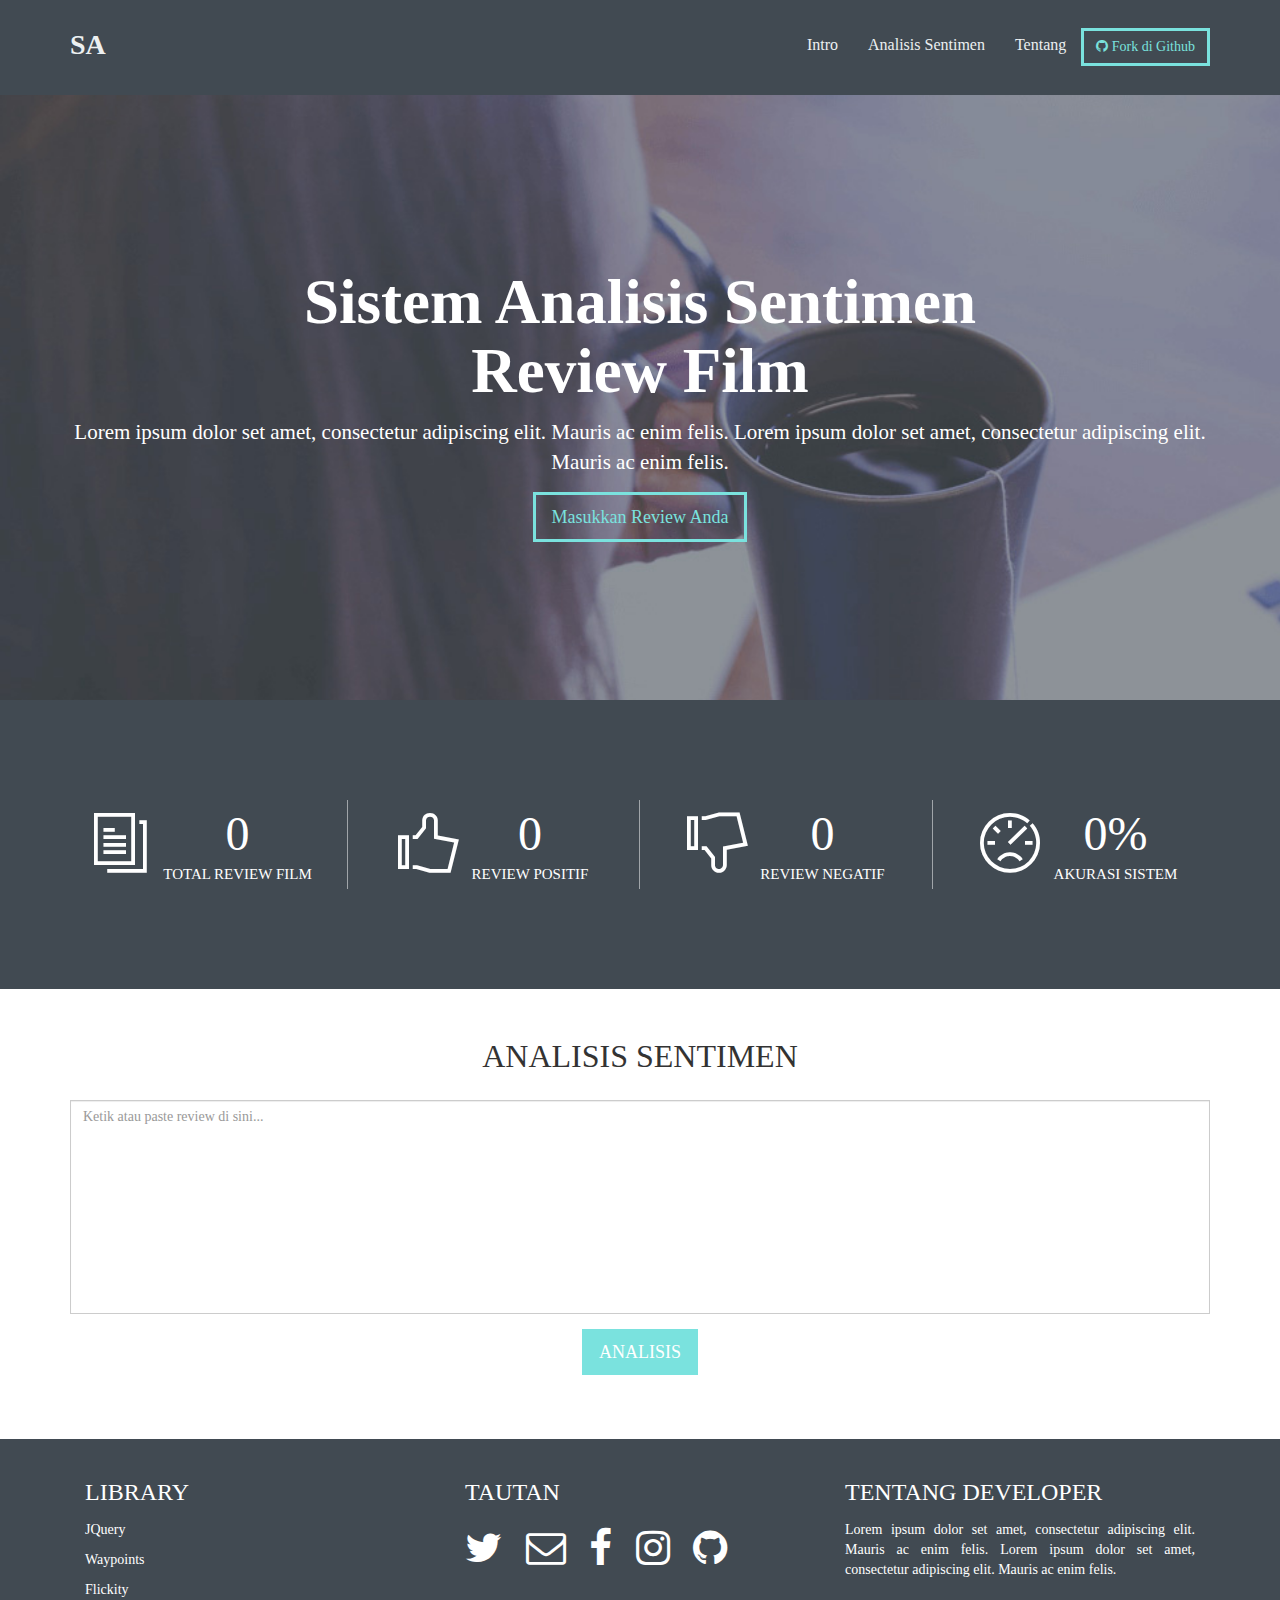
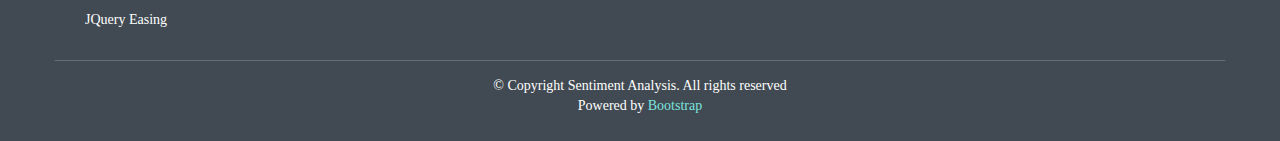
<file: visitor.html>
<!DOCTYPE html>
<html>
<head>
    <title>Sentiment Analysis</title>
    <meta charset="utf-8">
    <meta name="viewport" content="width=device-width, initial-scale=1">
    <link rel="icon" type="image/png" href="assets/img/sa.png">
    <link rel="stylesheet" href="assets/css/bootstrap.min.css">
    <link rel="stylesheet" href="assets/css/font-awesome.css">
	<link rel="stylesheet" href="assets/css/stroke-gap-icons.min.css">
    <link rel="stylesheet" href="assets/css/visitor.css">
</head>

<body id="top-page" data-spy="scroll" data-target=".navbar-fixed-top">
<!--NAVBAR-->
<nav class="navbar navbar-default navbar-fixed-top" role="navigation">
    <div class="container">
        <div class="navbar-header page-scroll">
            <button class="navbar-toggle" data-toggle="collapse" data-target="#navbar-collapse">
                <span class="icon-bar"></span>
                <span class="icon-bar"></span>
                <span class="icon-bar"></span>
            </button>

            <a class="navbar-brand page-scroll" href="#top-page">SA</a>
        </div>

        <div class="collapse navbar-collapse navbar-right sa-navbar" id="navbar-collapse">
            <ul class="nav navbar-nav">
                <li class="hidden">
                    <a class="page-scroll" href="#top-page"></a>
                </li>
                <li>
                    <a class="page-scroll" href="#intro">Intro</a>
                </li>
                <li>
                    <a class="page-scroll" href="#analisis">Analisis Sentimen</a>
                </li>
                <li>
                    <a class="page-scroll" href="#about">Tentang</a>
                </li>
            </ul>
            <a class="btn btn-primary navbar-btn" href="https://github.com/hadisub/skripsi.git/fork" target="_blank"><i
                    class="fa fa-github"></i> Fork di Github</a>
        </div>
    </div>
</nav><!--END OF NAVBAR -->

<!--INTRO-->
<div class="jumbotron sa-jumbotron text-center" id="jumbo">
    <div class="container jumbo-vertical-center">
        <h1>Sistem Analisis Sentimen <br> Review Film</h1>
        <p>Lorem ipsum dolor set amet, consectetur adipiscing elit. Mauris ac enim felis.
            Lorem ipsum dolor set amet, consectetur adipiscing elit. Mauris ac enim felis.
        </p>
    </div>
    <a class="btn btn-lg btn-primary page-scroll" href="#analisis">Masukkan Review Anda</a>
</div>

<div class="intro" id="intro">
	<div class="container">
		<div class="row">
			<div class="col-md-3 col-sm-3 intro-container">
				<i class="icon icon-Files"></i>
				<div class="intro-wrapper">
					<p class="intro-number" data-stop="1201">1201</p>
					<p class="intro-text">Total Review Film</p>
				</div>
			</div>
			<div class="col-md-3 col-sm-3 intro-container">
				<i class="icon icon-Like"></i>
				<div class="intro-wrapper">
					<p class="intro-number" data-stop="632">632</p>
					<p class="intro-text">Review Positif</p>
				</div>
			</div>
			<div class="col-md-3 col-sm-3 intro-container">
				<i class="icon icon-Dislike"></i>
				<div class="intro-wrapper">
					<p class="intro-number" data-stop="569">569</p>
					<p class="intro-text">Review Negatif</p>
				</div>
			</div>
			<div class="col-md-3 col-sm-3 intro-container">
				<i class="icon icon-Speedometter"></i>
				<div class="intro-wrapper">
					<p class="intro-number" data-stop="78">78</p><span class="intro-percentage">%</span>
					<p class="intro-text"> Akurasi Sistem</p>
				</div>
			</div>
		</div>
	</div>
</div>

<!--ANALISIS SENTIMEN-->
<div class="analisis" id="analisis">
    <p class="analisis-title">ANALISIS SENTIMEN</p>
	<div class="container">
		<form>
			<div class="form-group">
				<textarea type="text" id="visitor_review" class="form-control textarea" rows="10" spellcheck="false" placeholder="Ketik atau paste review di sini..."></textarea>
			</div>
			<button class="btn btn-lg btn-secondary">ANALISIS</button>
		</form>
	</div>
</div>

<!--TENTANG-->
<div class="about" id="about">
    <div class="container about-container">
		<div class="rov">
			<div class="col-sm-4 col=md-4">
				<div class="about-title">
					<h3>LIBRARY</h3>
				</div>
				<div class="about-wrapper">
					<p><a class="link" href="https://jquery.com">JQuery</a></p>
					<p><a class="link" href="http://imakewebthings.com/waypoints">Waypoints</a></p>
					<p><a class="link" href="http://flickity.metafizzy.co/">Flickity</a></p>
					<p><a class="link" href="http://gsgd.co.uk/sandbox/jquery/easing/">JQuery Easing</a></p>
				</div>
			</div>
			<div class="col-sm-4 col=md-4">
				<div class="about-title">
					<h3>TAUTAN</h3>
				</div>
				<div class="about-wrapper">
					<a class="social-icon icon-twitter" href="https://twitter.com"><i class="fa fa-twitter"></i></a>
					<a class="social-icon icon-email" href="mailto:hadiniizuma@gmail.com"><i class="fa fa-envelope-o"></i></a>
					<a class="social-icon icon-facebook" href="https://facebook.com"><i class="fa fa-facebook"></i></a>
					<a class="social-icon icon-instagram" href="https://instagram.com"><i class="fa fa-instagram"></i></a>
					<a class="social-icon icon-github" href="https://github.com/hadisub" target="_blank"><i class="fa fa-github"></i></a>
				</div>
			</div>
			<div class="col-sm-4 col-md-4">
				<div class="about-title">
					<h3>TENTANG DEVELOPER</h3>
				</div>
				<div class="about-wrapper about-us">
					<p>Lorem ipsum dolor set amet, consectetur adipiscing elit. Mauris ac enim felis.
            Lorem ipsum dolor set amet, consectetur adipiscing elit. Mauris ac enim felis.</p>
				</div>
			</div>
		</div>
	</div>
</div>

<footer class="footer" id="footer">
	<p class="footer-text">&copy Copyright Sentiment Analysis. All rights reserved</br>
	Powered by <a class="link-bootstrap" href="http://getbootstrap.com">Bootstrap</a></p>
</footer>

<!--SCRIPTS-->
<script src="assets/js/jquery.js"></script>
<script src="assets/js/bootstrap.min.js"></script>
<script src="assets/js/jquery.easing.min.js"></script>
<script src="assets/js/scroll.js"></script>
<script src="assets/js/jquery.waypoints.js"></script>
<script src="assets/js/visitor-scripts.js"></script>

</body>
</html>
</file>
<file: assets/css/visitor.css>
html {
    width: 100%;
    height: 100%;
}

body {
	font-family: Montserrat, "Times New Roman",serif;
    width: 100%!important;
    height: 100%;
}


/*---------------UPPER SECTION-------------------*/

/*NAVBAR*/
.navbar {
    padding: 20px 0;
    -webkit-transition: background .5s ease-in-out, padding .5s ease-in-out;
    -moz-transition: background .5s ease-in-out, padding .5s ease-in-out;
    transition: background .5s ease-in-out, padding .5s ease-in-out;
}

.sa-navbar {
    padding: 0;
}

.navbar-default {
    background-color: #414A52;
    border-color: transparent;
}

.navbar-default .navbar-brand {
    color: #ecf0f1;
}

.navbar-default .navbar-brand:hover,
.navbar-default .navbar-brand:focus {
    color: #7AE2DE;
}

.navbar-default .navbar-text {
    color: #7AE2DE;
}

.navbar-default .navbar-nav > li > a {
    color: #ecf0f1;
}

.navbar-default .navbar-nav > li > a:hover,
.navbar-default .navbar-nav > li > a:focus {
    color: #7AE2DE;
}

.navbar-default .navbar-nav > li > .dropdown-menu {
    background-color: #225081;
}

.navbar-default .navbar-nav > li > .dropdown-menu > li > a {
    color: #ecf0f1;
}

.navbar-default .navbar-nav > li > .dropdown-menu > li > a:hover,
.navbar-default .navbar-nav > li > .dropdown-menu > li > a:focus {
    color: #7AE2DE;
    background-color: #09192a;
}

.navbar-default .navbar-nav > li > .dropdown-menu > li > .divider {
    background-color: #09192a;
}

.navbar-default .navbar-nav .open .dropdown-menu > .active > a,
.navbar-default .navbar-nav .open .dropdown-menu > .active > a:hover,
.navbar-default .navbar-nav .open .dropdown-menu > .active > a:focus {
    color: #7AE2DE;
    background-color: #09192a;
}

.navbar-default .navbar-nav > .active > a,
.navbar-default .navbar-nav > .active > a:hover,
.navbar-default .navbar-nav > .active > a:focus {
    color: #7AE2DE;
    background-color: transparent;
}

.navbar-default .navbar-nav > .open > a,
.navbar-default .navbar-nav > .open > a:hover,
.navbar-default .navbar-nav > .open > a:focus {
    color: #7AE2DE;
    background-color: #09192a;
}

.navbar-default .navbar-toggle {
    border-color: #09192a;
}

.navbar-default .navbar-toggle:hover,
.navbar-default .navbar-toggle:focus {
    background-color: #09192a;
}

.navbar-default .navbar-toggle .icon-bar {
    background-color: #ecf0f1;
}

.navbar-default .navbar-collapse,
.navbar-default .navbar-form {
    border-color: #ecf0f1;
}

.navbar-default .navbar-link {
    color: #ecf0f1;
}

.navbar-default .navbar-link:hover {
    color: #ecdbff;
}

.navbar-brand {
    font-weight: 700;
    font-size: 28px;
}

.navbar-nav {
    font-weight: 500;
    font-size: 16px;
}


/*JUMBOTRON*/
.jumbotron {
    margin-bottom: 0px;
}

.sa-jumbotron {
    background: url(../img/jumbotron.jpg) no-repeat fixed;
    background-size: cover;
    min-height: 700px;
}

.jumbo-vertical-center {
    padding-top: 200px;
}

#jumbo h1 {
    color: #ffffff;
    font-weight: 600;
}

#jumbo p {
    color: #ffffff;
    font-weight: 400;
}

/*---------------LOWER SECTION-------------------*/

/*INTRO*/
.intro{
	min-height: 200px;
	background-color: #414A52;
	padding: 100px 0;
}

.icon{
	font-size: 60px;
	display: inline-block;
	margin-right: 10px;
	vertical-align: 10px;
	color: #FFF;
}

.intro-wrapper{
	display: inline-block;
}

.intro-number{
	font-size: 48px;
	color: #FFF;
	text-align:left;
	display: inline;
}

.intro-percentage{
	font-size: 48px;
	color: #FFF;
	display: inline;
}

.intro-text{
	font-size: 15px;
	font-weight: 500;
	line-height: .7;
	padding: 0;
	text-transform: uppercase;
	color: #FFF;
}

.intro-container{
	text-align: center;
	border-right: solid 1px rgba(255,255,255,0.5);
}

.intro-container:last-of-type{
	border-right:none;
}

/*ANALISIS*/
.analisis {
    height: 450px;
    padding-top: 40px;
    text-align: center;
    background: #FFF;
}

.analisis-title{
	font-size: 32px;
	font-weight: 500;
	margin-top: 5px;
	margin-bottom: 20px;
}

.textarea{
	overflow: auto;
	resize: none;
	border-radius: 0px;
    -webkit-border-radius: 0px;
}

.textarea:focus{
	border: solid 1px #7AE2DE;
}

/*TENTANG*/
.about {
	background: #414A52;
}

.about-container{
	color: #FFF;
	border-bottom: 1px solid rgba(255, 255, 255, 0.2);
	padding-top: 20px;
}

.about-title{
	font-size: 22px;
	margin-bottom: 15px;
}

.about-wrapper{
	font-size: 14px;
	margin-bottom: 30px;
}
.about-us{
	text-align: justify;
}

/*FOOTER*/
.footer{
	padding: 15px 0px;
	background: #414A52;
    color: #FFF;
}

.footer-text{
	font-size: 14px;
	text-align: center;
	font-weight: 0;
}

/*------------UI ELEMENTS------------*/
/*BUTTON*/
.btn-primary {
	border-radius: 0px;
    -webkit-border-radius: 0px;
    color: #7AE2DE;
    background: rgba(0, 0, 0, 0);
    border: solid 3px #7AE2DE;
}

.btn-primary:hover {
    background: #7AE2DE;
    color: #FFF;
    border: solid 3px #7AE2DE;
}

.btn-primary:focus {
    background: #7AE2DE;
    color: #FFF;
    border: solid 3px #7AE2DE;
}

.btn-secondary {
	border-radius: 0px;
    -webkit-border-radius: 0px;
    color: #FFF;
    background: #7AE2DE;
}

.btn-secondary:hover {
	color: #FFF;
    background: #71D5D2;
}

.btn-primary:focus {
	color: #FFF;
    background: #71D5D2;
}

.btn-contact {
	width: 70px;
	height: 70px;
	padding: 15px;
	margin: 5px;
	display: inline-block;
    border-radius: 50%;
    background: #FFF;
	text-align: center;
}

/*LINKS AND SOCIAL ICONS*/
.link{
	color: #FFF;
}

.link:hover{
	color: #7AE2DE;
	text-decoration: none;
}

.link:focus{
	color: #7AE2DE;
	text-decoration: none;
}

.link-bootstrap{
	color: #7AE2DE;
}

.link-bootstrap:hover{
	color: #71D5D2;
	text-decoration: none;
}

.link-bootstrap:focus{
	color: #71D5D2;
	text-decoration: none;
}

.social-icon{
	display: inline;
	font-size: 40px;
	margin-right: 20px;
	color: #FFF;
}

.icon-twitter:hover,
.icon-twitter:focus{
	color: #00ACED;
}

.icon-facebook:hover,
.icon-facebook:focus{
	color: #3B5998;
}

.icon-email:hover,
.icon-email:focus{
	color: #DD4B39;
}

.icon-instagram:hover,
.icon-instagram:focus{
	color: #BC2A8D;
}

.icon-github:hover,
.icon-github:focus{
	color: #333;
}

/*-----------FOR RESPONSIVE DESIGN---------------*/
@media screen and (max-width: 768px){
	
	.jumbo-vertical-center {
    padding-top: 150px;
	}
	
	.intro-container{
		width: 280px;
		margin: 0 auto 50px;
		text-align: left;
		border-right: none;
	}
	.intro-container:last-child{
		margin-bottom:0;
	}
	
	.about-container{
		width:85%;
	}
}
</file>
<file: assets/css/stroke-gap-icons.min.css>
@font-face{font-family:'Stroke-Gap-Icons';font-weight:normal;font-style:normal;src:url("[data-uri]") format("truetype"),url("[data-uri]") format("woff")}.icon{font-family:'Stroke-Gap-Icons';font-weight:normal;font-style:normal;font-variant:normal;line-height:1;text-transform:none;speak:none;-webkit-font-smoothing:antialiased;-moz-osx-font-smoothing:grayscale}.icon-WorldWide:before{content:'\e600'}.icon-WorldGlobe:before{content:'\e601'}.icon-Underpants:before{content:'\e602'}.icon-Tshirt:before{content:'\e603'}.icon-Trousers:before{content:'\e604'}.icon-Tie:before{content:'\e605'}.icon-TennisBall:before{content:'\e606'}.icon-Telesocpe:before{content:'\e607'}.icon-Stop:before{content:'\e608'}.icon-Starship:before{content:'\e609'}.icon-Starship2:before{content:'\e60a'}.icon-Speaker:before{content:'\e60b'}.icon-Speaker2:before{content:'\e60c'}.icon-Soccer:before{content:'\e60d'}.icon-Snikers:before{content:'\e60e'}.icon-Scisors:before{content:'\e60f'}.icon-Puzzle:before{content:'\e610'}.icon-Printer:before{content:'\e611'}.icon-Pool:before{content:'\e612'}.icon-Podium:before{content:'\e613'}.icon-Play:before{content:'\e614'}.icon-Planet:before{content:'\e615'}.icon-Pause:before{content:'\e616'}.icon-Next:before{content:'\e617'}.icon-MusicNote2:before{content:'\e618'}.icon-MusicNote:before{content:'\e619'}.icon-MusicMixer:before{content:'\e61a'}.icon-Microphone:before{content:'\e61b'}.icon-Medal:before{content:'\e61c'}.icon-ManFigure:before{content:'\e61d'}.icon-Magnet:before{content:'\e61e'}.icon-Like:before{content:'\e61f'}.icon-Hanger:before{content:'\e620'}.icon-Handicap:before{content:'\e621'}.icon-Forward:before{content:'\e622'}.icon-Footbal:before{content:'\e623'}.icon-Flag:before{content:'\e624'}.icon-FemaleFigure:before{content:'\e625'}.icon-Dislike:before{content:'\e626'}.icon-DiamondRing:before{content:'\e627'}.icon-Cup:before{content:'\e628'}.icon-Crown:before{content:'\e629'}.icon-Column:before{content:'\e62a'}.icon-Click:before{content:'\e62b'}.icon-Cassette:before{content:'\e62c'}.icon-Bomb:before{content:'\e62d'}.icon-BatteryLow:before{content:'\e62e'}.icon-BatteryFull:before{content:'\e62f'}.icon-Bascketball:before{content:'\e630'}.icon-Astronaut:before{content:'\e631'}.icon-WineGlass:before{content:'\e632'}.icon-Water:before{content:'\e633'}.icon-Wallet:before{content:'\e634'}.icon-Umbrella:before{content:'\e635'}.icon-TV:before{content:'\e636'}.icon-TeaMug:before{content:'\e637'}.icon-Tablet:before{content:'\e638'}.icon-Soda:before{content:'\e639'}.icon-SodaCan:before{content:'\e63a'}.icon-SimCard:before{content:'\e63b'}.icon-Signal:before{content:'\e63c'}.icon-Shaker:before{content:'\e63d'}.icon-Radio:before{content:'\e63e'}.icon-Pizza:before{content:'\e63f'}.icon-Phone:before{content:'\e640'}.icon-Notebook:before{content:'\e641'}.icon-Mug:before{content:'\e642'}.icon-Mastercard:before{content:'\e643'}.icon-Ipod:before{content:'\e644'}.icon-Info:before{content:'\e645'}.icon-Icecream2:before{content:'\e646'}.icon-Icecream1:before{content:'\e647'}.icon-Hourglass:before{content:'\e648'}.icon-Help:before{content:'\e649'}.icon-Goto:before{content:'\e64a'}.icon-Glasses:before{content:'\e64b'}.icon-Gameboy:before{content:'\e64c'}.icon-ForkandKnife:before{content:'\e64d'}.icon-Export:before{content:'\e64e'}.icon-Exit:before{content:'\e64f'}.icon-Espresso:before{content:'\e650'}.icon-Drop:before{content:'\e651'}.icon-Download:before{content:'\e652'}.icon-Dollars:before{content:'\e653'}.icon-Dollar:before{content:'\e654'}.icon-DesktopMonitor:before{content:'\e655'}.icon-Corkscrew:before{content:'\e656'}.icon-CoffeeToGo:before{content:'\e657'}.icon-Chart:before{content:'\e658'}.icon-ChartUp:before{content:'\e659'}.icon-ChartDown:before{content:'\e65a'}.icon-Calculator:before{content:'\e65b'}.icon-Bread:before{content:'\e65c'}.icon-Bourbon:before{content:'\e65d'}.icon-BottleofWIne:before{content:'\e65e'}.icon-Bag:before{content:'\e65f'}.icon-Arrow:before{content:'\e660'}.icon-Antenna2:before{content:'\e661'}.icon-Antenna1:before{content:'\e662'}.icon-Anchor:before{content:'\e663'}.icon-Wheelbarrow:before{content:'\e664'}.icon-Webcam:before{content:'\e665'}.icon-Unlinked:before{content:'\e666'}.icon-Truck:before{content:'\e667'}.icon-Timer:before{content:'\e668'}.icon-Time:before{content:'\e669'}.icon-StorageBox:before{content:'\e66a'}.icon-Star:before{content:'\e66b'}.icon-ShoppingCart:before{content:'\e66c'}.icon-Shield:before{content:'\e66d'}.icon-Seringe:before{content:'\e66e'}.icon-Pulse:before{content:'\e66f'}.icon-Plaster:before{content:'\e670'}.icon-Plaine:before{content:'\e671'}.icon-Pill:before{content:'\e672'}.icon-PicnicBasket:before{content:'\e673'}.icon-Phone2:before{content:'\e674'}.icon-Pencil:before{content:'\e675'}.icon-Pen:before{content:'\e676'}.icon-PaperClip:before{content:'\e677'}.icon-On-Off:before{content:'\e678'}.icon-Mouse:before{content:'\e679'}.icon-Megaphone:before{content:'\e67a'}.icon-Linked:before{content:'\e67b'}.icon-Keyboard:before{content:'\e67c'}.icon-House:before{content:'\e67d'}.icon-Heart:before{content:'\e67e'}.icon-Headset:before{content:'\e67f'}.icon-FullShoppingCart:before{content:'\e680'}.icon-FullScreen:before{content:'\e681'}.icon-Folder:before{content:'\e682'}.icon-Floppy:before{content:'\e683'}.icon-Files:before{content:'\e684'}.icon-File:before{content:'\e685'}.icon-FileBox:before{content:'\e686'}.icon-ExitFullScreen:before{content:'\e687'}.icon-EmptyBox:before{content:'\e688'}.icon-Delete:before{content:'\e689'}.icon-Controller:before{content:'\e68a'}.icon-Compass:before{content:'\e68b'}.icon-CompassTool:before{content:'\e68c'}.icon-ClipboardText:before{content:'\e68d'}.icon-ClipboardChart:before{content:'\e68e'}.icon-ChemicalGlass:before{content:'\e68f'}.icon-CD:before{content:'\e690'}.icon-Carioca:before{content:'\e691'}.icon-Car:before{content:'\e692'}.icon-Book:before{content:'\e693'}.icon-BigTruck:before{content:'\e694'}.icon-Bicycle:before{content:'\e695'}.icon-Wrench:before{content:'\e696'}.icon-Web:before{content:'\e697'}.icon-Watch:before{content:'\e698'}.icon-Volume:before{content:'\e699'}.icon-Video:before{content:'\e69a'}.icon-Users:before{content:'\e69b'}.icon-User:before{content:'\e69c'}.icon-UploadCLoud:before{content:'\e69d'}.icon-Typing:before{content:'\e69e'}.icon-Tools:before{content:'\e69f'}.icon-Tag:before{content:'\e6a0'}.icon-Speedometter:before{content:'\e6a1'}.icon-Share:before{content:'\e6a2'}.icon-Settings:before{content:'\e6a3'}.icon-Search:before{content:'\e6a4'}.icon-Screwdriver:before{content:'\e6a5'}.icon-Rolodex:before{content:'\e6a6'}.icon-Ringer:before{content:'\e6a7'}.icon-Resume:before{content:'\e6a8'}.icon-Restart:before{content:'\e6a9'}.icon-PowerOff:before{content:'\e6aa'}.icon-Pointer:before{content:'\e6ab'}.icon-Picture:before{content:'\e6ac'}.icon-OpenedLock:before{content:'\e6ad'}.icon-Notes:before{content:'\e6ae'}.icon-Mute:before{content:'\e6af'}.icon-Movie:before{content:'\e6b0'}.icon-Microphone2:before{content:'\e6b1'}.icon-Message:before{content:'\e6b2'}.icon-MessageRight:before{content:'\e6b3'}.icon-MessageLeft:before{content:'\e6b4'}.icon-Menu:before{content:'\e6b5'}.icon-Media:before{content:'\e6b6'}.icon-Mail:before{content:'\e6b7'}.icon-List:before{content:'\e6b8'}.icon-Layers:before{content:'\e6b9'}.icon-Key:before{content:'\e6ba'}.icon-Imbox:before{content:'\e6bb'}.icon-Eye:before{content:'\e6bc'}.icon-Edit:before{content:'\e6bd'}.icon-DSLRCamera:before{content:'\e6be'}.icon-DownloadCloud:before{content:'\e6bf'}.icon-CompactCamera:before{content:'\e6c0'}.icon-Cloud:before{content:'\e6c1'}.icon-ClosedLock:before{content:'\e6c2'}.icon-Chart2:before{content:'\e6c3'}.icon-Bulb:before{content:'\e6c4'}.icon-Briefcase:before{content:'\e6c5'}.icon-Blog:before{content:'\e6c6'}.icon-Agenda:before{content:'\e6c7'}
</file>
